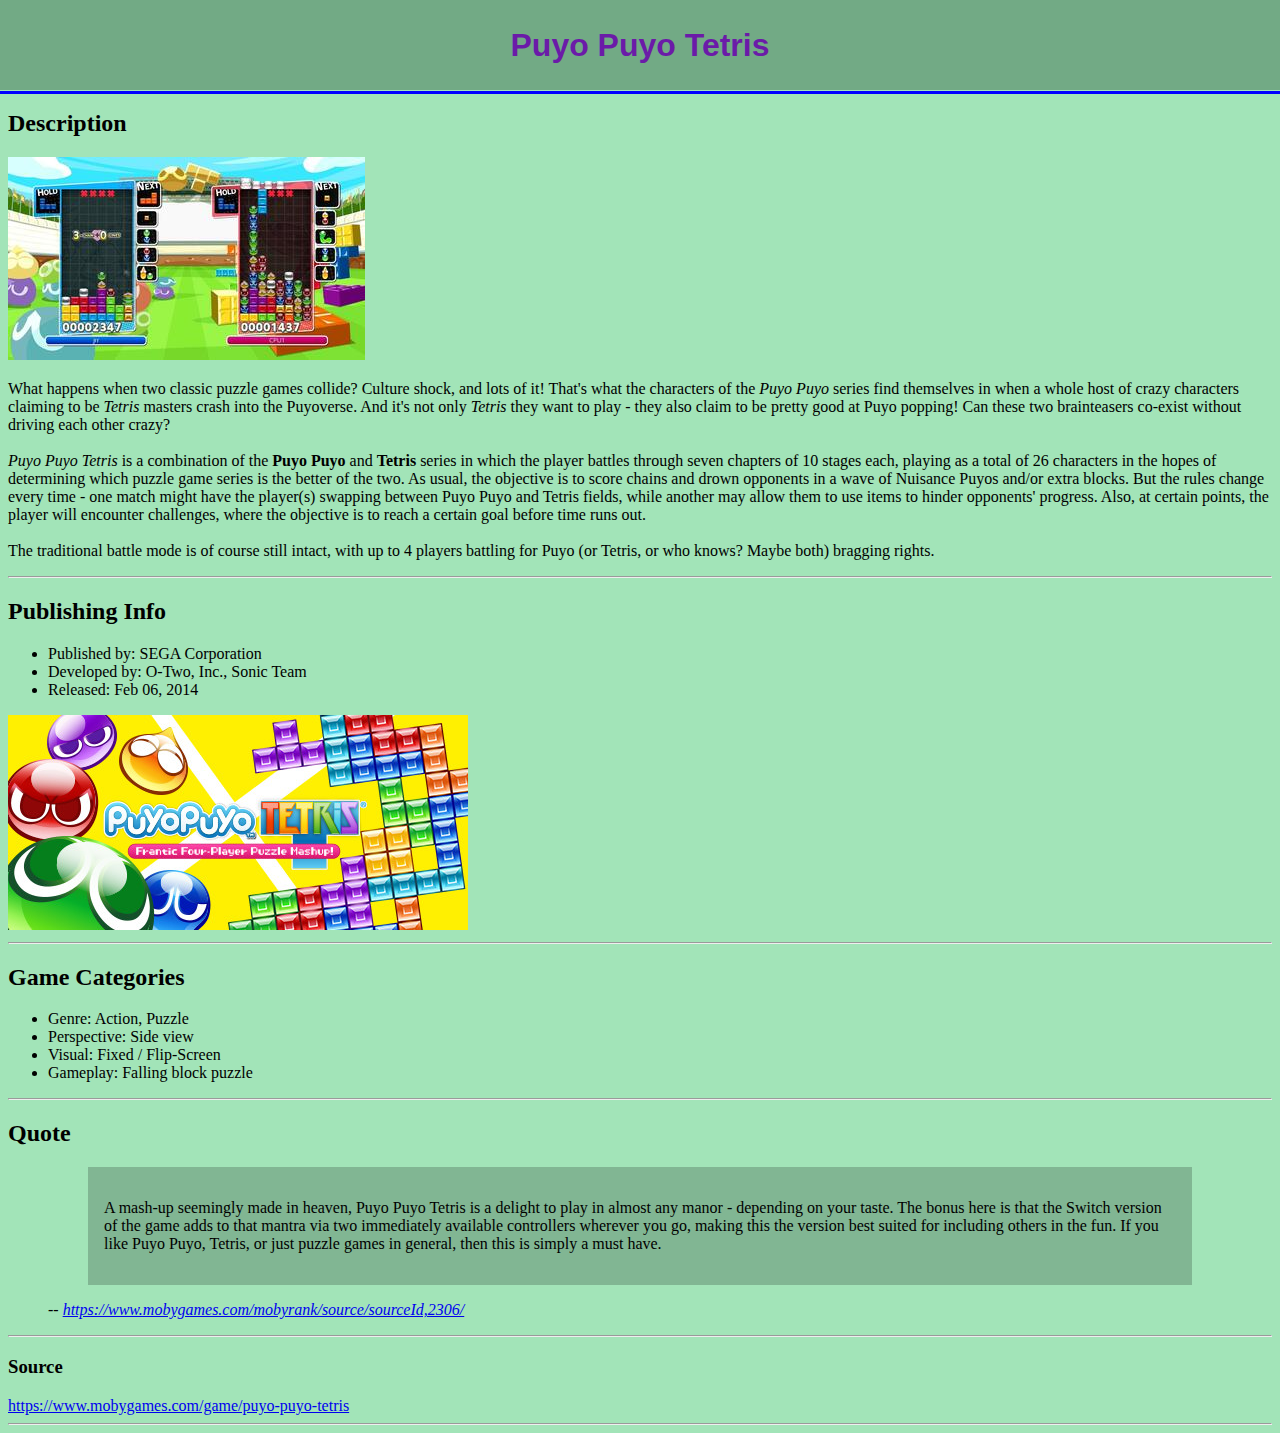
<file: 235/gamepage/index.html>
<!DOCTYPE html>
<html lang="en">
<head>
    <meta charset="UTF-8">
    <meta http-equiv="X-UA-Compatible" content="IE=edge">
    <meta name="viewport" content="width=device-width, initial-scale=1.0">
    <title>Basic Game Page</title>
    <link rel="stylesheet" href="style.css">
</head>
<body>
    <header>
        <h1>Puyo Puyo Tetris</h1>
    </header>

    <main>
        <div id="description">
            <h2>Description</h2>
                <img src="images/game_screen.jpg" alt="The gameplay screen for Puyo Puyo Tetris">

                <p>What happens when two classic puzzle games collide? Culture shock, and lots of it! That's what the characters of the <em>Puyo Puyo</em> series find themselves in when a whole host of crazy characters claiming to be <em>Tetris</em> masters crash into the Puyoverse. And it's not only <em>Tetris</em> they want to play - they also claim to be pretty good at Puyo popping! Can these two brainteasers co-exist without driving each other crazy?<br><br><em>Puyo Puyo Tetris</em> is a combination of the <strong>Puyo Puyo</strong> and <strong>Tetris</strong> series in which the player battles through seven chapters of 10 stages each, playing as a total of 26 characters in the hopes of determining which puzzle game series is the better of the two. As usual, the objective is to score chains and drown opponents in a wave of Nuisance Puyos and/or extra blocks. But the rules change every time - one match might have the player(s) swapping between Puyo Puyo and Tetris fields, while another may allow them to use items to hinder opponents' progress. Also, at certain points, the player will encounter challenges, where the objective is to reach a certain goal before time runs out.<br><br>The traditional battle mode is of course still intact, with up to 4 players battling for Puyo (or Tetris, or who knows? Maybe both) bragging rights.</p>
            <hr>
        </div>

        <div id="publishing">
            <h2>Publishing Info</h2>
            <ul>
                <li>Published by: SEGA Corporation</li>
                <li>Developed by: O-Two, Inc., Sonic Team</li>
                <li>Released: Feb 06, 2014</li>
            </ul>
            <img src="images/splash_art.jpg" alt="The splash art for Puyo Puyo Tetris">
            <hr>
        </div>

        <div id="categories">
            <h2>Game Categories</h2>
            <ul>
                <li>Genre: Action, Puzzle</li>
                <li>Perspective: Side view</li>
                <li>Visual: Fixed / Flip-Screen</li>
                <li>Gameplay: Falling block puzzle</li>
            </ul>
            <hr>
        </div>

        <div id="quote">
            <h2>Quote</h2>
            <figure>
                <blockquote cite="https://www.mobygames.com/mobyrank/source/sourceId,2306/">
                    <p>A mash-up seemingly made in heaven, Puyo Puyo Tetris is a delight to play in almost any manor - depending on your taste. The bonus here is that the Switch version of the game adds to that mantra via two immediately available controllers wherever you go, making this the version best suited for including others in the fun. If you like Puyo Puyo, Tetris, or just puzzle games in general, then this is simply a must have.
                    </p>
                </blockquote>
                <figcaption>--<cite>
                    <a href="https://www.mobygames.com/mobyrank/source/sourceId,2306/">https://www.mobygames.com/mobyrank/source/sourceId,2306/</a>
                </cite></figcaption>
            </figure>
            <hr>
        </div>
    </main>

    <footer>
        <div id="source">
            <h3>Source</h3>
            <a href="https://www.mobygames.com/game/puyo-puyo-tetris">https://www.mobygames.com/game/puyo-puyo-tetris</a>
            <hr>
        </div>
    </footer>
</body>
</html>
</file>
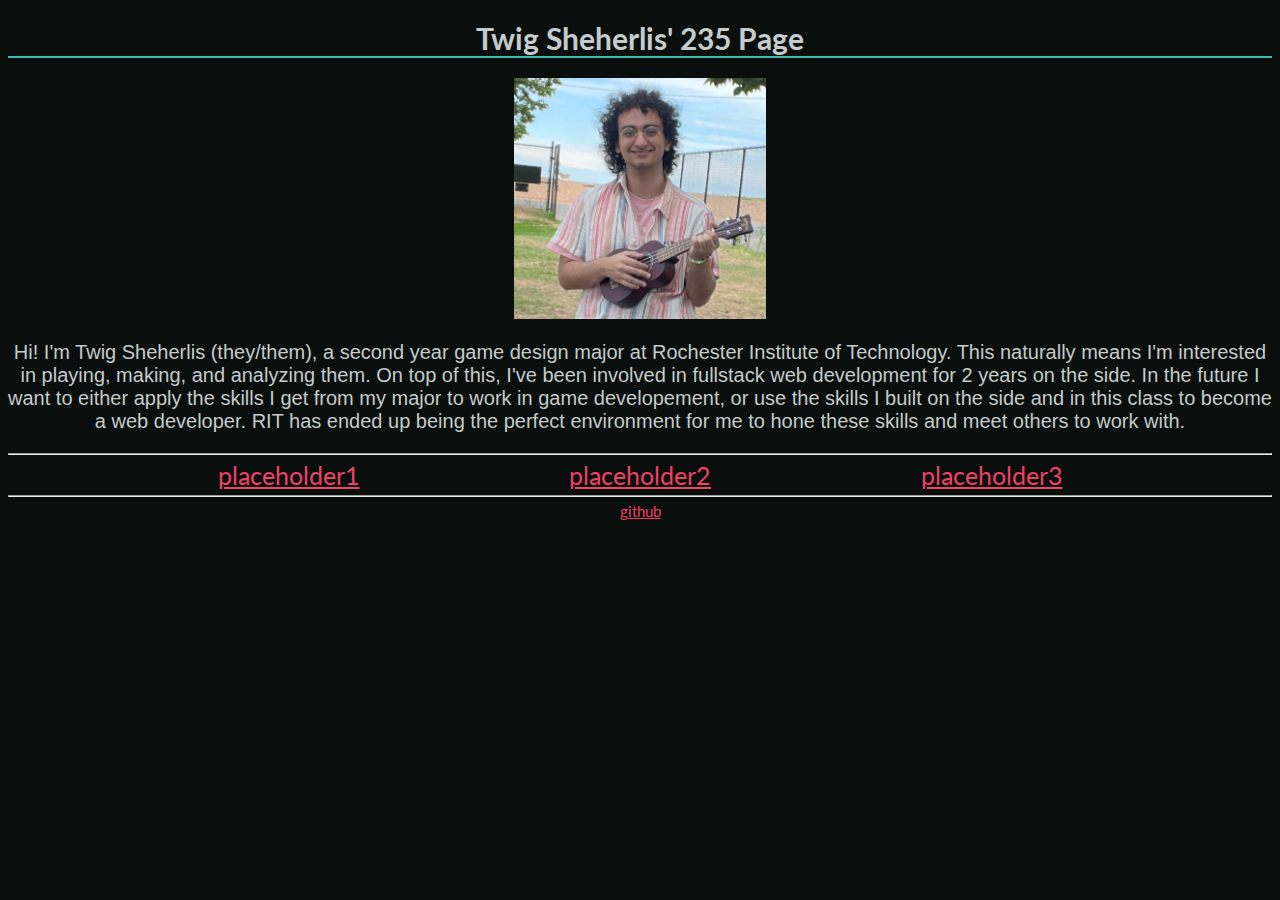
<file: 235/homepage/index.html>
<!DOCTYPE html>
<html lang="en">
<head>
    <meta charset="UTF-8">
    <meta http-equiv="X-UA-Compatible" content="IE=edge">
    <meta name="viewport" content="width=device-width, initial-scale=1.0">
    <link rel="stylesheet" href="styles/style.css">
    <link rel="preconnect" href="https://fonts.googleapis.com">
    <link rel="preconnect" href="https://fonts.gstatic.com" crossorigin>
    <link href="https://fonts.googleapis.com/css2?family=Lato&display=swap" rel="stylesheet">
    <title>Home Page</title>
</head>
<body>
    <header>
        <h1>Twig Sheherlis' 235 Page</h1>
    </header>

    <main>
        <div class="about">
            <img id="about-img" src="imgs/myself.png" alt="Photo of Twig (me, not the noun)">

            <p id="about-text">Hi! I'm Twig Sheherlis (they/them), a second year game design major at Rochester Institute of Technology. This naturally means I'm interested in playing, making, and analyzing them. On top of this, I've been involved in fullstack web development for 2 years on the side. In the future I want to either apply the skills I get from my major to work in game developement, or use the skills I built on the side and in this class to become a web developer. RIT has ended up being the perfect environment for me to hone these skills and meet others to work with.</p>
        </div>

        <hr>

        <div class="projects">
            <a class="project" href="">placeholder1</a>
            <a class="project" href="">placeholder2</a>
            <a class="project" href="">placeholder3</a>
        </div>
    </main>

    <footer>
        <hr>
        <div id="info">
            <a id="github" href="https://github.com/twig-sh/IGME-235-Homework">github</a>
        </div>
    </footer>
</body>
</html>
</file>
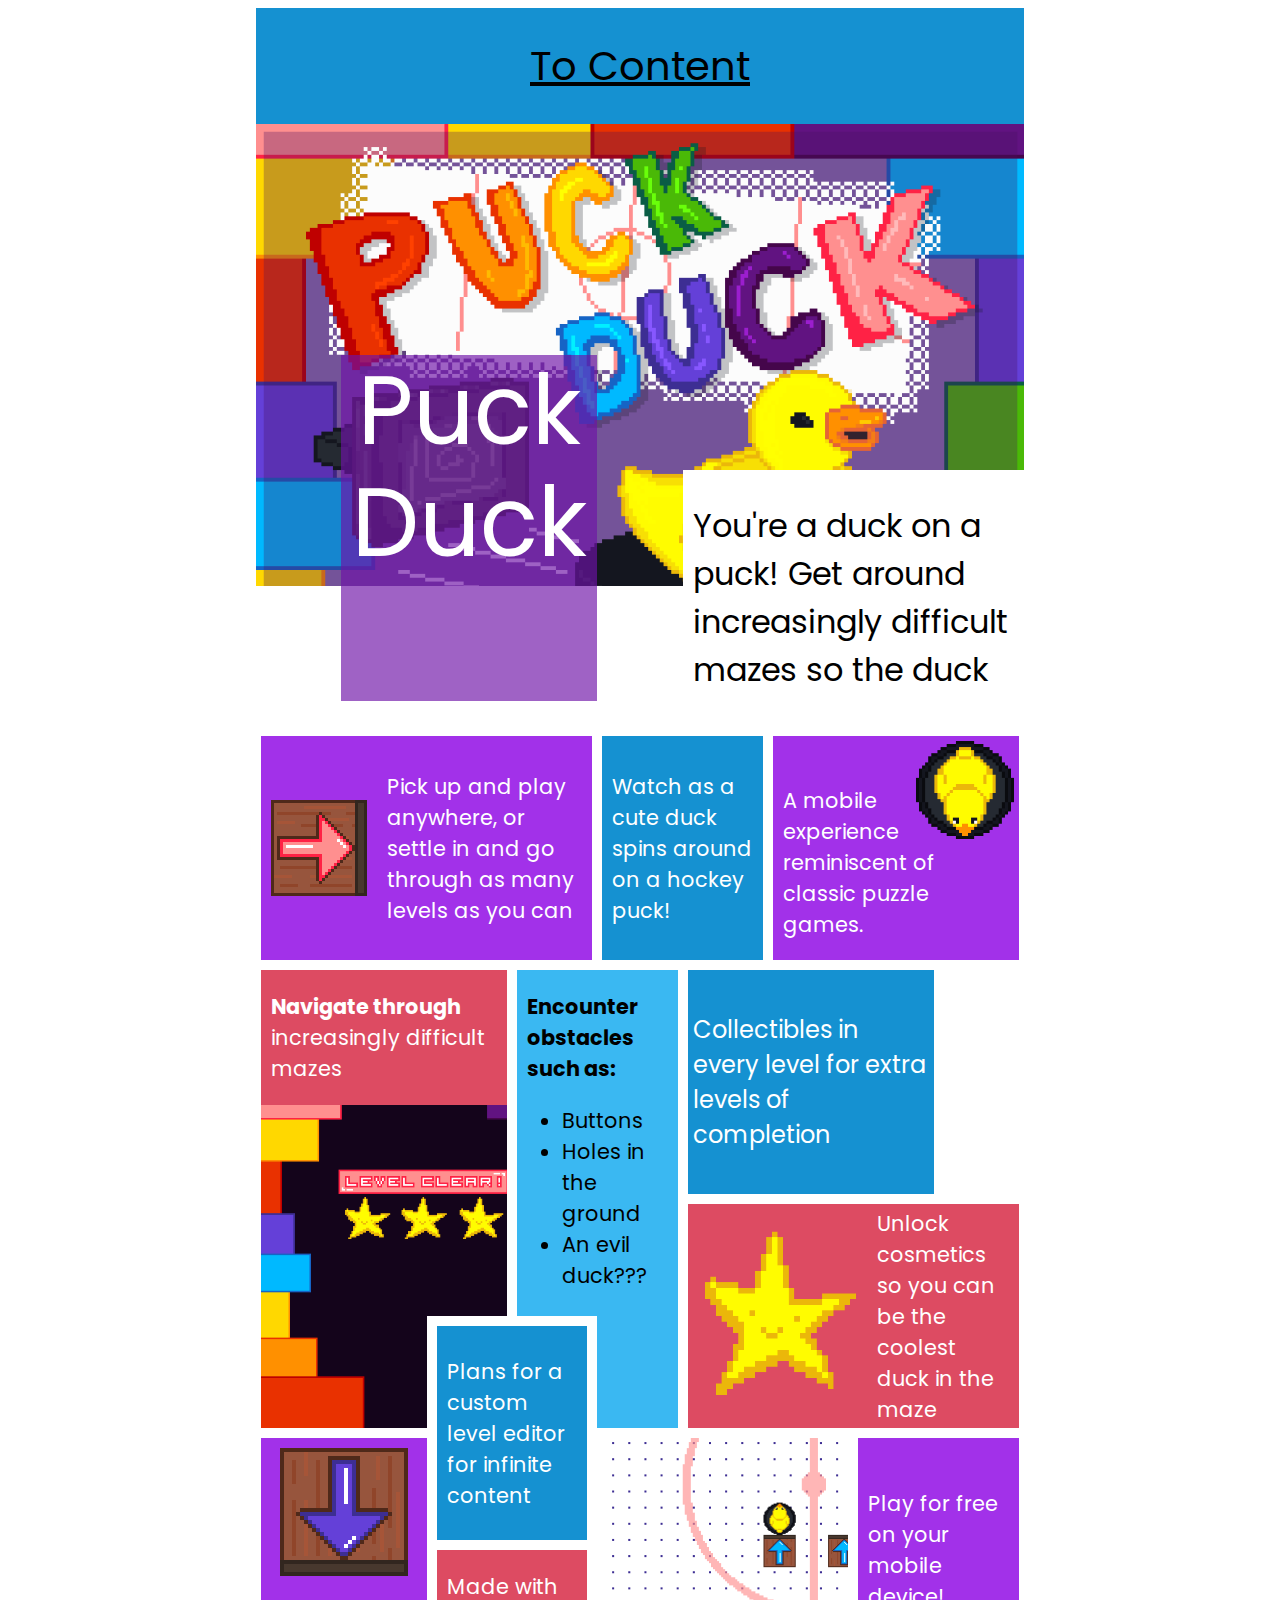
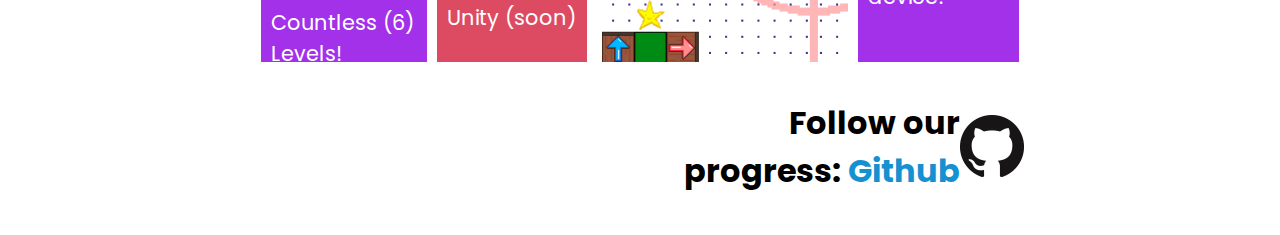
<file: 235/project1/index.html>
<!DOCTYPE html>
<html lang="en">

<head>
    <meta charset="UTF-8">
    <meta http-equiv="X-UA-Compatible" content="IE=edge">
    <meta name="viewport" content="width=device-width, initial-scale=1.0">
    <link rel="stylesheet" href="css/styles.css">
    <link rel="stylesheet" href="css/mobile.css">
    <link rel="preconnect" href="https://fonts.googleapis.com">
    <link rel="preconnect" href="https://fonts.gstatic.com" crossorigin>
    <link href="https://fonts.googleapis.com/css2?family=Poppins:wght@300;400&display=swap" rel="stylesheet">
    <title>Puck Duck</title>
</head>

<body>
    <header>
        <section id="head">
            <div class="head-item" id="head-img"></div>
            <a href="#content" id="nav" class="head-item">To Content</a>
            <div class="head-item" id="head-overlay">
                <strong>Puck Duck</strong>
            </div>
            <div class="head-item" id="head-text">
                <p>You're a duck on a puck! Get around increasingly difficult mazes so the duck can escape! </p>
            </div>
        </section>
    </header>

    <main>
        <section id="content">
            <div class="content-item content1">
                <img src="media/piston-right.png" alt="Picture of a piston facing right">
                <p>Pick up and play anywhere, or settle in and go through as many levels as you can</p>
            </div>
            <div class="content-item content2">
                <p>Watch as a cute duck spins around on a hockey puck!</p>
            </div>
            <div class="content-item content3">
                <img src="media/duck-spin.gif" alt="Gif of a duck spinning on a hockey puck">
                <p>A mobile experience reminiscent of classic puzzle games.</p>
            </div>
            <div class="content-item content4">
                <p><strong>Navigate through</strong> <br> increasingly difficult mazes</p>
                <div class="content4-img"></div>
            </div>
            <div class="content-item content5">
                <p><strong>Encounter obstacles such as:</strong></p>
                <ul>
                    <li>Buttons</li>
                    <li>Holes in the ground</li>
                    <li>An evil duck???</li>
                </ul>
            </div>
            <div class="content-item content6">
                <p class="style">Collectibles in every level for extra levels of completion</p>
            </div>
            <div class="content-item content7">
                <img src="media/collectible.png" alt="Picture of a star with a smiley face">
                <p>Unlock cosmetics so you can be the coolest duck in the maze</p>
            </div>
            <div class="content-item content8">
                <img src="media/piston-down.png" alt="Picture of a piston facing down">
                <p>Countless (6) Levels!</p>
            </div>
            <div class="content-item content9">
                <p>Plans for a custom level editor for infinite content</p>
            </div>
            <div class="content-item content10">
                <p>Made with Unity (soon)</p>
            </div>
            <div class="content-item content11"></div>
            <div class="content-item content12">
                <p>Play for free on your mobile device!</p>
            </div>
        </section>
    </main>

    <footer>
        <section id="link">
            <p>
                <strong>Follow our progress:
                    <a href="https://github.com/CSheherlis-rit/gdaps2_2215_team_b">Github</a>
                </strong>
            </p>
            <img src="media/github.png" alt="QR code for adjacent link">
        </section>
    </footer>
</body>

</html>
</file>
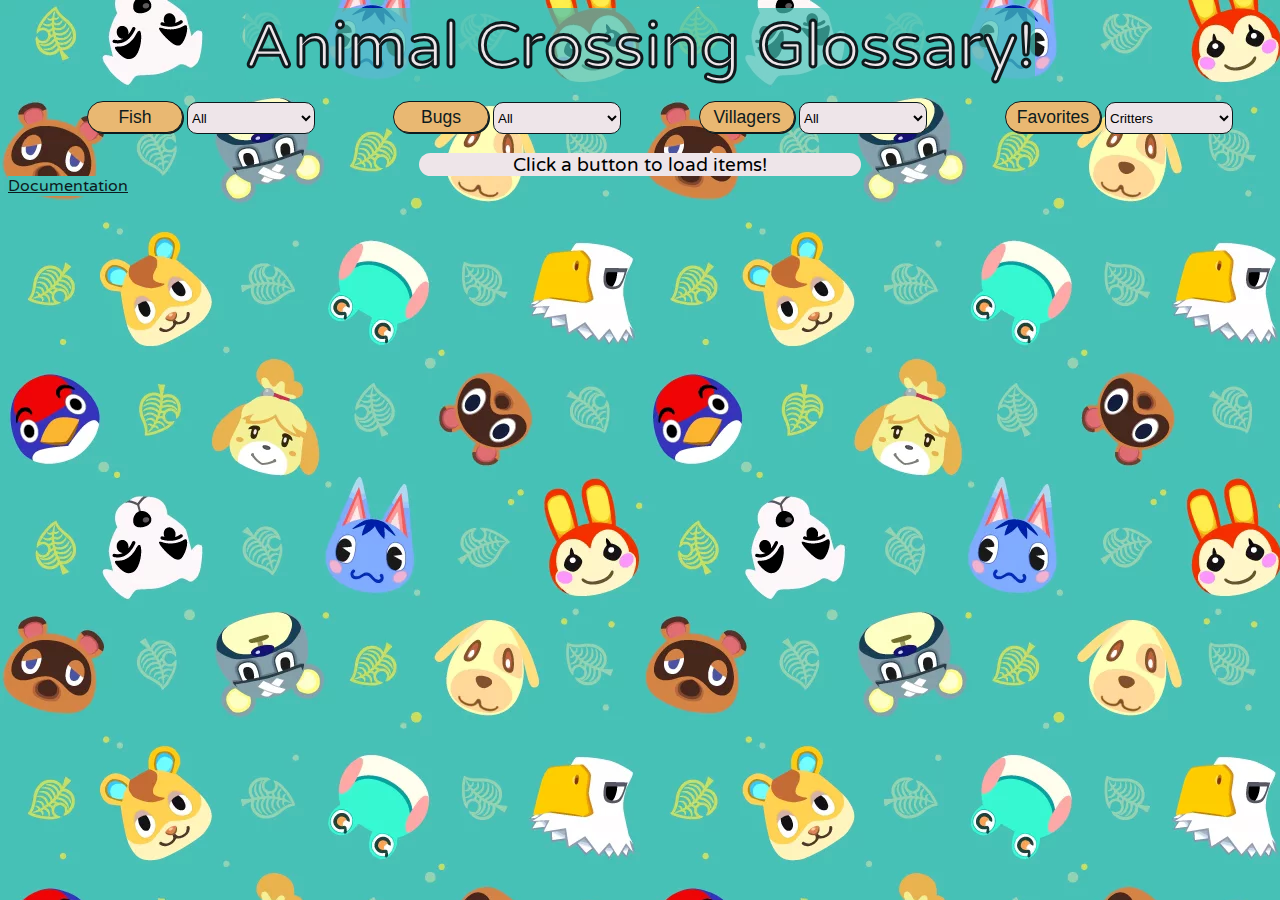
<file: 235/project2/index.html>
<!DOCTYPE html>
<html lang="en">

<head>
    <meta charset="UTF-8">
    <meta http-equiv="X-UA-Compatible" content="IE=edge">
    <meta name="viewport" content="width=device-width, initial-scale=1.0">
    <link rel="preconnect" href="https://fonts.googleapis.com">
    <link rel="preconnect" href="https://fonts.gstatic.com" crossorigin>
    <link href="https://fonts.googleapis.com/css2?family=Varela+Round&display=swap" rel="stylesheet">
    <link rel="stylesheet" href="style/styles.css">
    <title>Project 2</title>
</head>

<body>
    <h1>Animal Crossing Glossary!</h1>
    <div id="buttons">
        <ul>
            <li>
                <button class="main-button" id="fish" value="fish">Fish</button>

                <select name="fish" id="fish-list">
                    <option value="">All</option>
                    <option value="Sea">Sea</option>
                    <option value="River">River</option>
                    <option value="Pond">Pond</option>
                    <option value="Pier">Pier</option>
                </select>
            </li>
            <li>
                <button class="main-button" id="bugs" value="bugs">Bugs</button>

                <select name="bugs" id="bugs-list">
                    <option value="">All</option>
                    <option value="flying">Flying</option>
                    <option value="ground">Ground</option>
                    <option value="trees">Trees</option>
                    <option value="flowers">Flowers</option>
                    <option value="on">On Something</option>
                </select>
            </li>
            <li>
                <button class="main-button" id="villagers" value="villagers">Villagers</button>

                <select name="villagers" id="villagers-list">
                    <option value="">All</option>
                    <option value="Alligator">Alligator</option>
                    <option value="Anteater">Anteater</option>
                    <option value="Bear">Bear</option>
                    <option value="Bird">Bird</option>
                    <option value="Bull">Bull</option>
                    <option value="Cat">Cat</option>
                    <option value="Chicken">Chicken</option>
                    <option value="Cow">Cow</option>
                    <option value="Deer">Deer</option>
                    <option value="Dog">Dog</option>
                    <option value="Duck">Duck</option>
                    <option value="Eagle">Eagle</option>
                    <option value="Elephant">Elephant</option>
                    <option value="Frog">Frog</option>
                    <option value="Goat">Goat</option>
                    <option value="Gorilla">Gorilla</option>
                    <option value="Hamster">Hamster</option>
                    <option value="Hippo">Hippo</option>
                    <option value="Horse">Horse</option>
                    <option value="Kangaroo">Kangaroo</option>
                    <option value="Koala">Koala</option>
                    <option value="Lion">Lion</option>
                    <option value="Monkey">Monkey</option>
                    <option value="Mouse">Mouse</option>
                    <option value="Octopus">Octopus</option>
                    <option value="Ostrich">Ostrich</option>
                    <option value="Penguin">Penguin</option>
                    <option value="Pig">Pig</option>
                    <option value="Rabbit">Rabbit</option>
                    <option value="Rhino">Rhino</option>
                    <option value="Sheep">Sheep</option>
                    <option value="Squirrel">Squirrel</option>
                    <option value="Tiger">Tiger</option>
                    <option value="Wolf">Wolf</option>
                </select>
            </li>


            <li>
                <button class="main-button" id="favorites" value="favorites">Favorites</button>

                <select name="favorites" id="favorites-list">
                    <option value="critters">Critters</option>
                    <option value="villagers">Villagers</option>
                </select>
            </li>
        </ul>
    </div>

    <p id="instructions">Click a button to load items!</p>

    <div class="container"></div>
    <a id="documentation" href="doc.html">Documentation</a>
    <script src="js/main.js"></script>
</body>

</html>
</file>
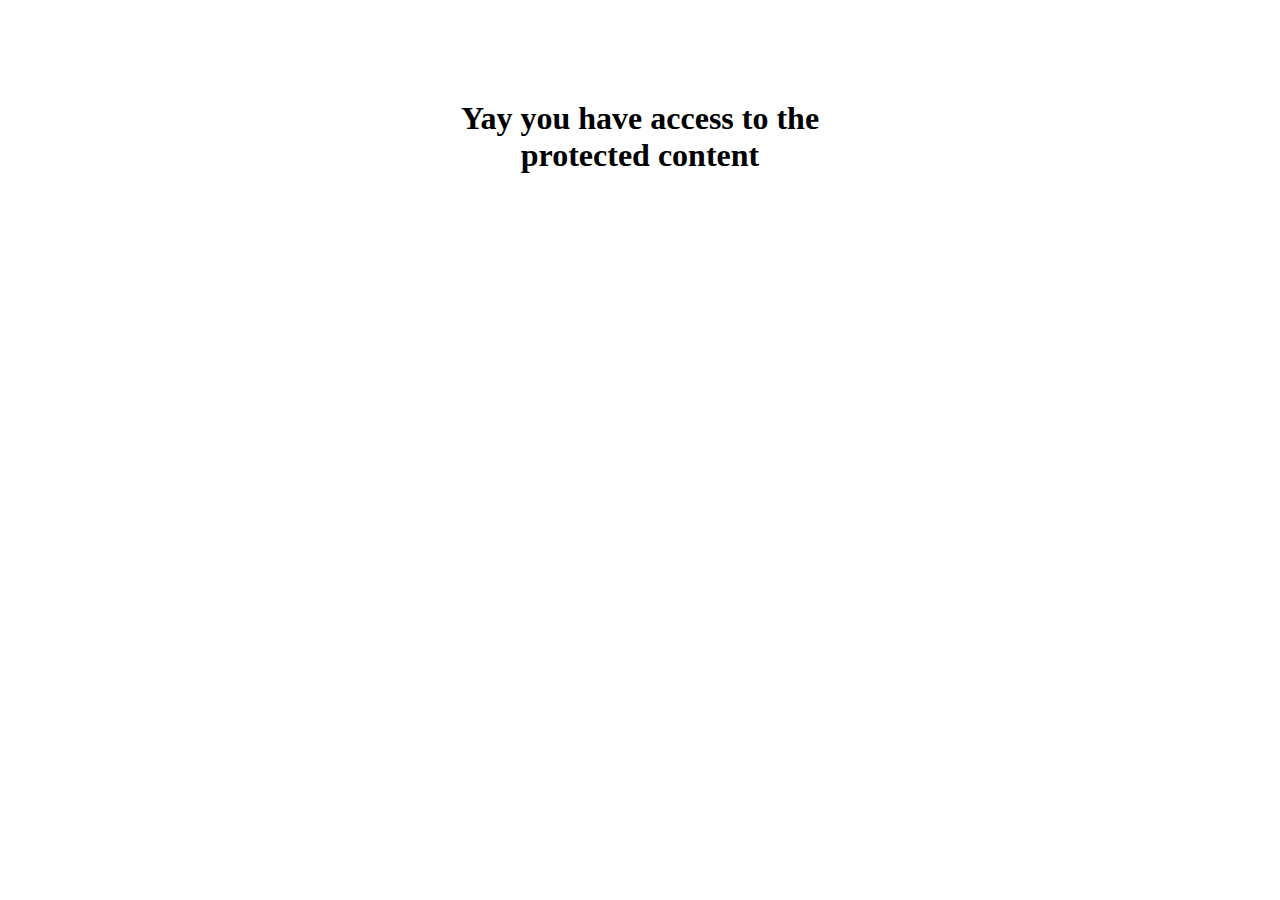
<file: 235/auth/myPage.html>
<!DOCTYPE html>
<html lang="en">
<head>
    <meta charset="utf-8">
    <title>Protected Page</title>
    <style>
        #main {
            width: 30%;
            margin: 0 auto;
            margin-top: 100px;
            text-align: center;
        }  
    </style>
</head>
<body>
    <section id="main">
        <h1>Yay you have access to the protected content</h1>
    </section>
</body>
</html>
</file>
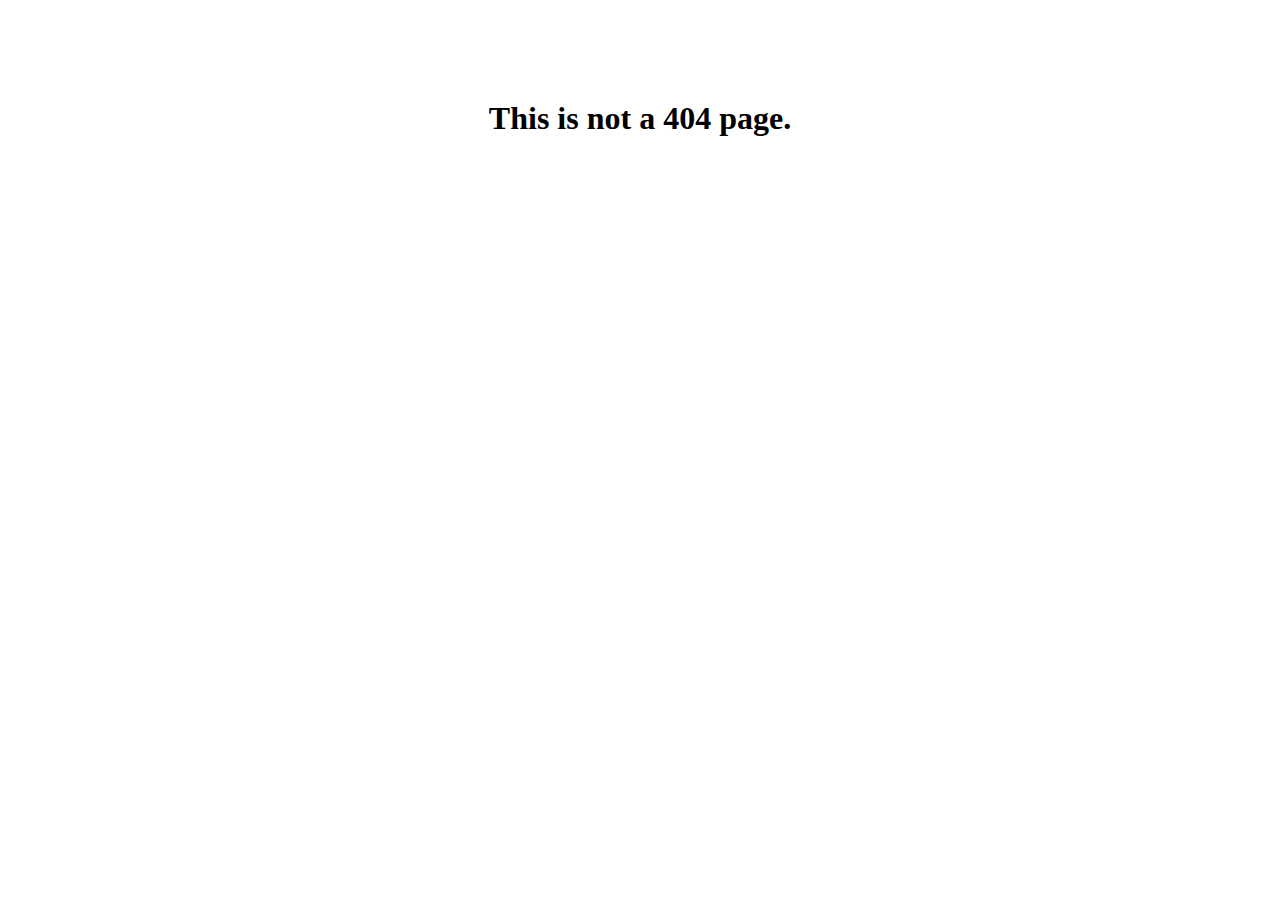
<file: 235/error/noterror.html>
<!DOCTYPE html>
<html lang="en">
<head>
    <meta charset="utf-8">
    <title>Page Found</title>
    <style>
        #main {
            width: 30%;
            margin: 0 auto;
            margin-top: 100px;
            text-align: center;
        }
        
    </style>
</head>
<body>
    <section id="main">
        <h1>This is not a 404 page.</h1>
    </section>
</body>
</html>
</file>
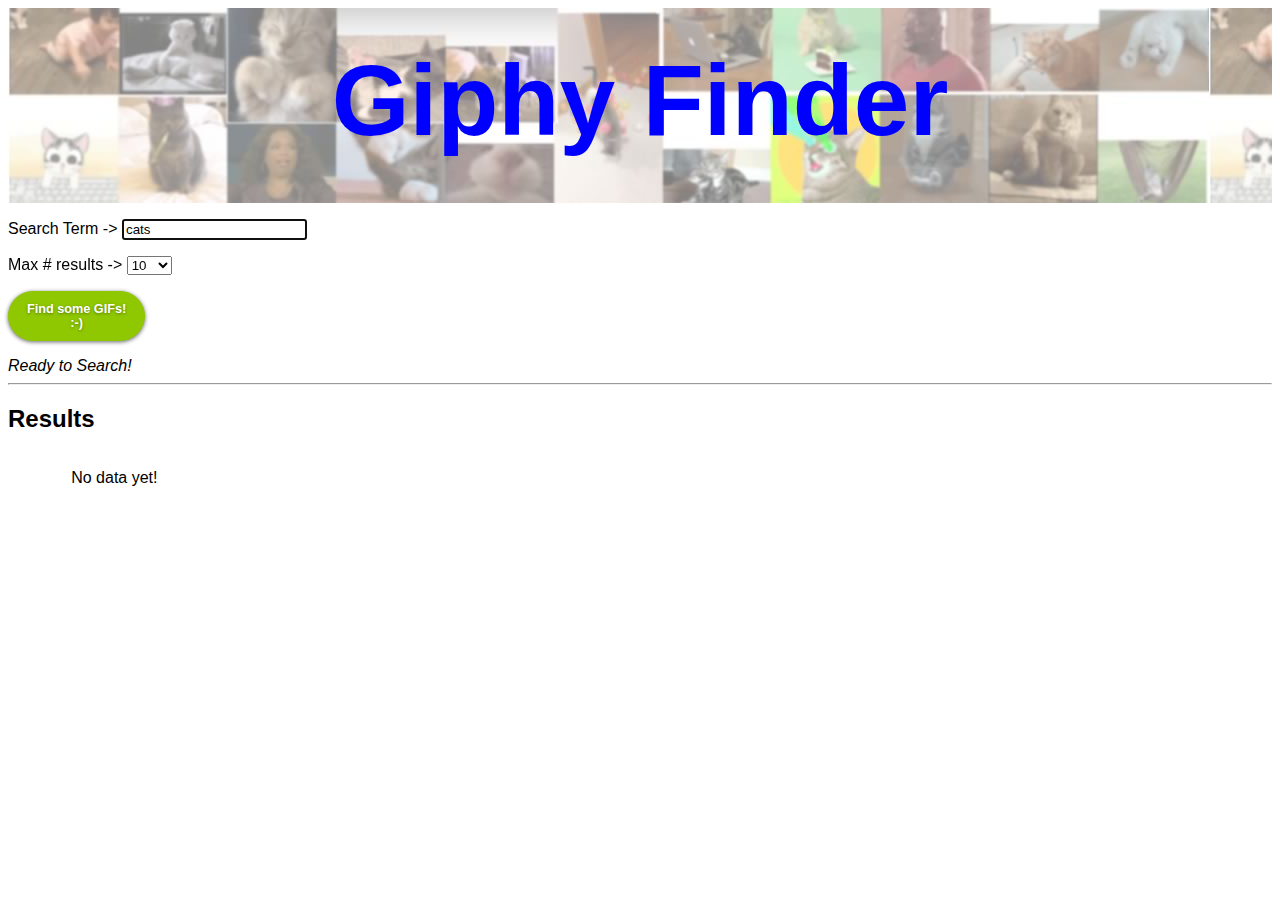
<file: 235/gif-finder/gif-finder.html>
<!DOCTYPE html>
<html lang="en">

<head>
    <meta charset="utf-8" />
    <title>Giphy Finder</title>
    <link rel="stylesheet" href="styles/styles.css">

    <script src="js/main.js"></script>


</head>

<body>
    <header>
        <h1>Giphy Finder</h1>
    </header>

    <div class="widgets">
        Search Term ->
        <input id="searchterm" type="text" size="20" maxlength="20" autofocus value="cats" />
    </div>

    <div class="widgets">
        Max # results ->
        <select id="limit">
            <option value="5">5</option>
            <option value="10" selected>10</option>
            <option value="25">25</option>
            <option value="50">50</option>
            <option value="100">100</option>
        </select>
    </div>

    <div class="widgets">
        <button type="button" id="search" class="green">Find some GIFs!<br />:-)</button>
    </div>
    <div id="status">Ready to Search!</div>
    <hr>

    <h2>Results</h2>
    <div id="content">
        <p>No data yet!</p>
    </div>


</body>

</html>
</file>
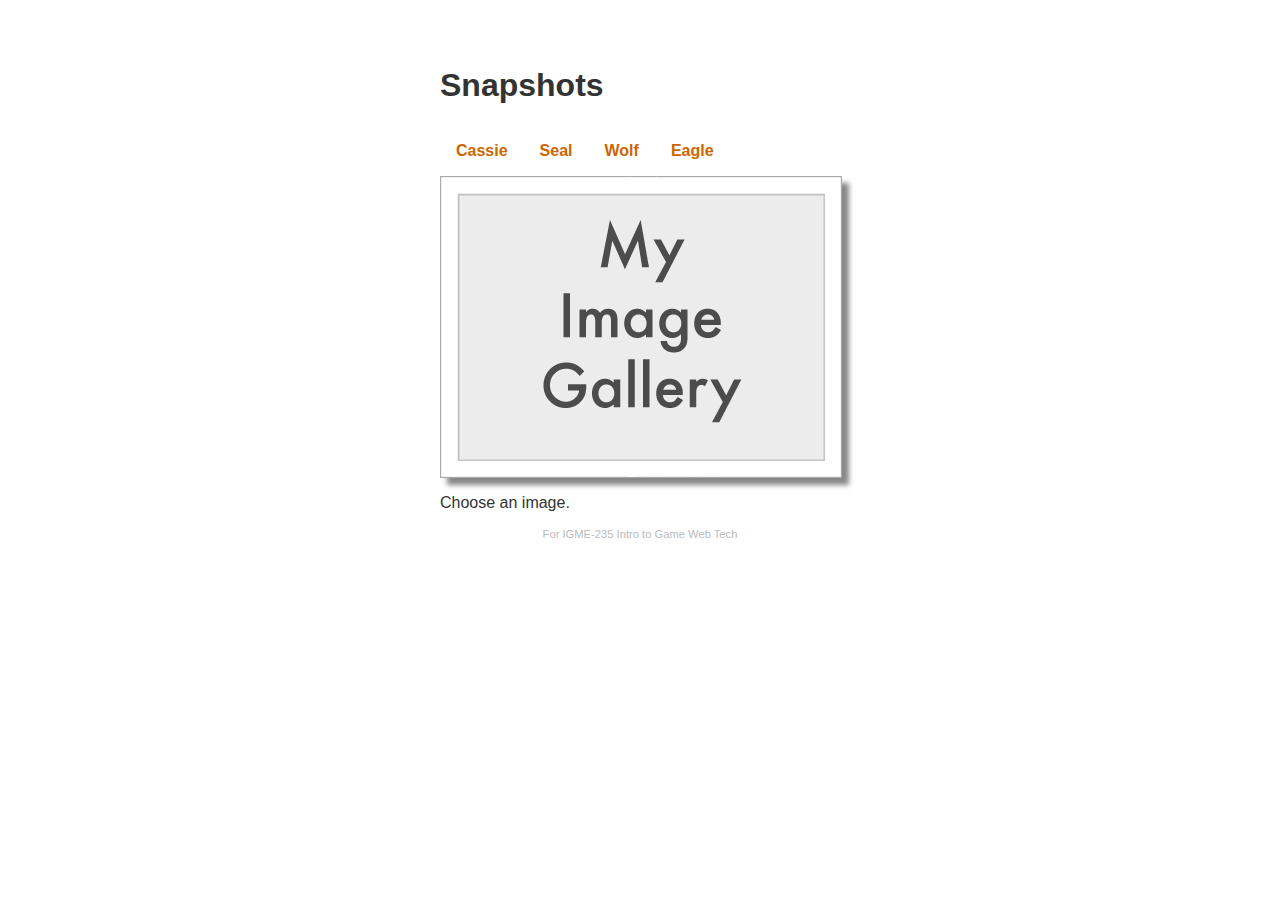
<file: 235/image-gallery/gallery.html>
<!DOCTYPE html>
<html lang="en">
<head>
	<meta charset="utf-8" />
  <title>Image Gallery</title>
   <style>
   		body {
		  font-family: "Helvetica","Arial",serif;
		  color: #333;
		  background-color: #fff;
		  margin: 1em 10%;
		}
		
		#main {
			padding-top: 30px;
			width: 400px;
			margin: 0 auto;
		}
		
   		span[data-image]{
   			transition-property: opacity;
   			transition-duration: 0.5s;
   			color: #c60;
		  	background-color: transparent;
		  	font-weight: bold;
		  	text-decoration: none;
		  	cursor: pointer;
   		}
   		
   		span[data-image]:hover{
   			opacity: 0.5;
   		}
		
		h1 {
		  color: #333;
		  background-color: transparent;
		}
		
		ul {
		  padding: 0;
		}
		
		li {
		  float: left;
		  padding: 1em;
		  list-style: none;
		}
		
		img {
		  display:block;
		  clear: both;
		  box-shadow: 7px 7px 5px #888;
		  border:1px solid #aaa;
		  transition-property: opacity;
   		transition-duration: 0.5s;
		}

		footer{
			font-size:70%;
			color:#bbb;
			text-align:center;
		}
   </style>
  
    </script>
</head>
<body>
  <section id="main">
      <h1>Snapshots</h1>
      <ul>
        <li><span data-image="cassie.jpg" title="A fireworks display">Cassie</span></li>
        <li><span data-image="seal.jpg" title="A cup of black coffee">Seal</span></li>
        <li><span data-image="wolf.jpg" title="A red, red rose">Wolf</span></li>
        <li><span data-image="eagle.jpg" title="The famous clock">Eagle</span></li>
      </ul>
      <div id="imagewrapper">
        <img id="placeholder" src="images/placeholder.gif" alt="my image gallery" />
      </div>
       <p id="description">Choose an image.</p>
     <footer>
        <p>For IGME-230 Web Site Design & Implementation</p>
     </footer>
    </section>
     <script>
	/*
	The name of the image is stored in the data-image (custom data) attribute of each
	span. In JavaScript we access these custom data properties using the .dataset 
	property. We also covered this in web-apps-6.
	*/
	// Query Selectors
	const spans = document.querySelectorAll("span");
	const image = document.querySelector("#placeholder");
	const footer = document.querySelector("footer p");
	
	// changing the image depending on the link
	let changeImage = (e) => {
		image.src="images/" + e.target.dataset.image;
	}
	
	for (i = 0; i < spans.length; i++) {
		spans[i].addEventListener("click", changeImage);
	}

	// Updating the HTML to be more up to date
	spans[0].title = "A cute picture of Cassie";
	spans[1].title = "A silly seal by the water";
	spans[2].title = "An imposing wolf";
	spans[3].title = "A majestic eagle";
	footer.innerHTML = "For IGME-235 Intro to Game Web Tech";
	</script>
	   
</body>
</html>
</file>
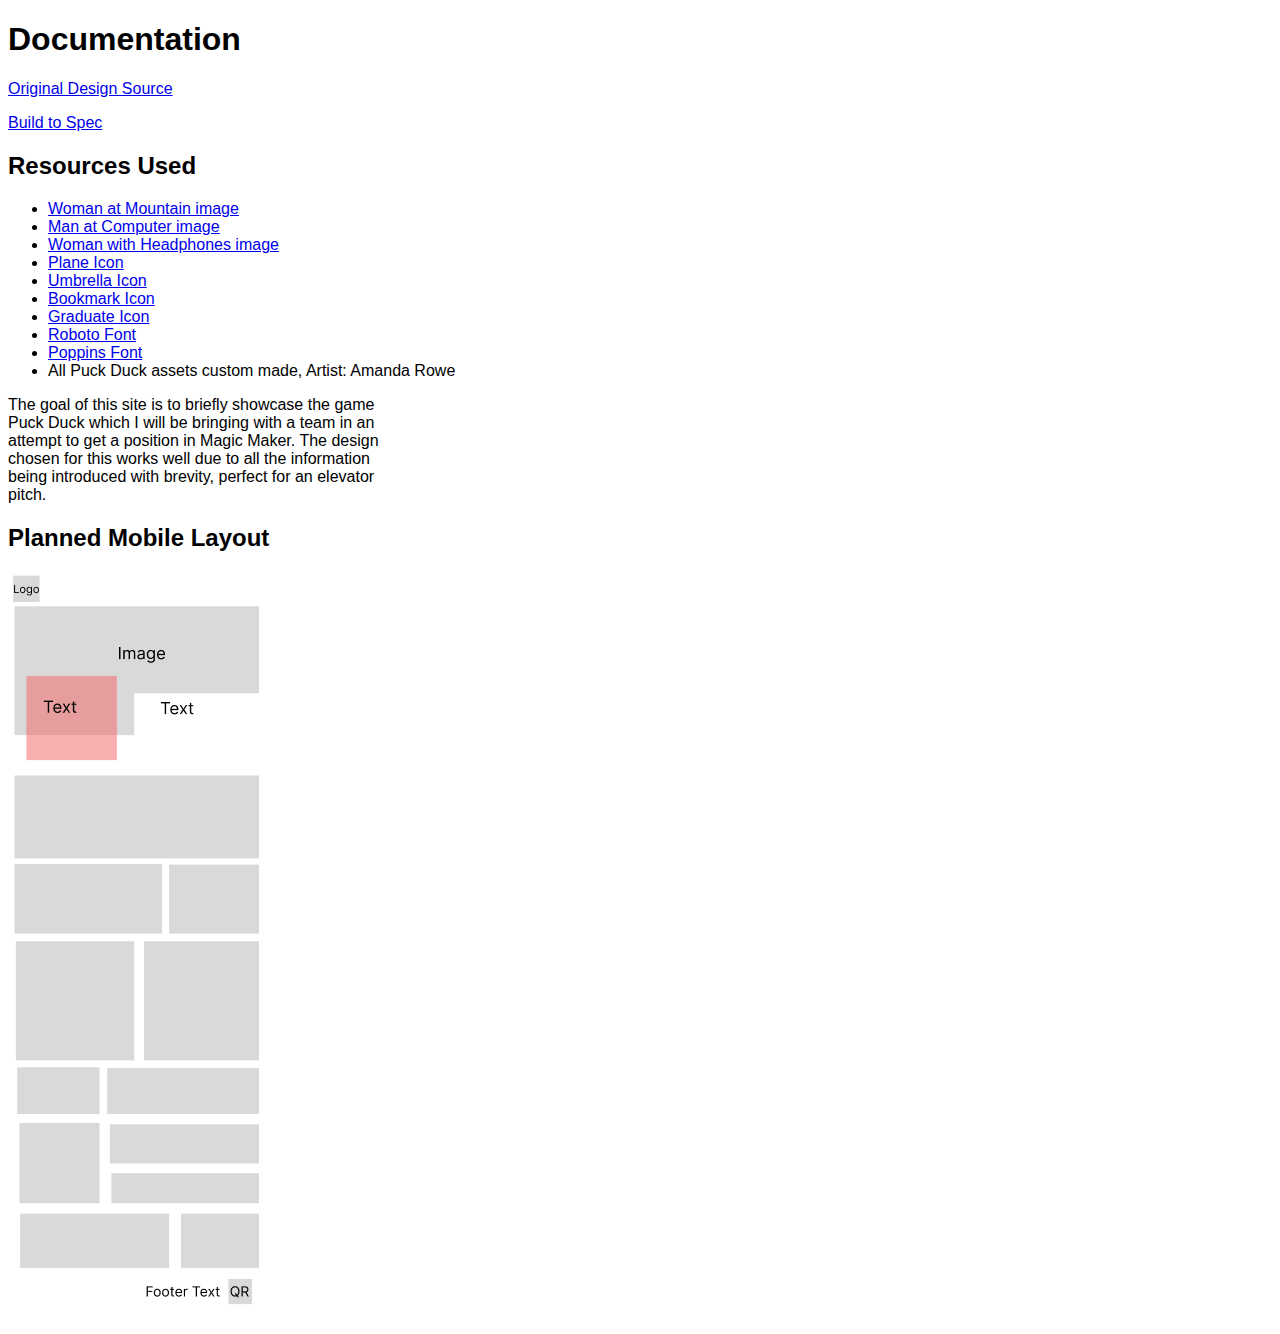
<file: 235/project1/doc.html>
<!DOCTYPE html>
<html lang="en">
<head>
    <meta charset="UTF-8">
    <meta http-equiv="X-UA-Compatible" content="IE=edge">
    <meta name="viewport" content="width=device-width, initial-scale=1.0">
    <title>Documentation</title>

    <style>
        * {
            font-family: 'Gill Sans', 'Gill Sans MT', Calibri, 'Trebuchet MS', sans-serif;
        }

        .goal {
            width: 30%;
        }
    </style>
</head>
<body>
    <h1>Documentation</h1>
    <p>
        <a href="https://github.com/dccircuit/IGME-235-Fall-2022/blob/main/projects/_images/intel.pdf">Original Design Source</a>
    </p>
    <p>
        <a href="spec.html">Build to Spec</a>
    </p>
    <div>
        <h2>Resources Used</h2>
        <ul>
            <li><a href="https://unsplash.com/photos/2PvOjcxDpbw">Woman at Mountain image</a></li>
            <li><a href="https://unsplash.com/photos/KboMbhlRgGY">Man at Computer image</a></li>
            <li><a href="https://unsplash.com/photos/cruUfe5g1Zk">Woman with Headphones image</a></li>
            <li><a href="https://thenounproject.com/icon/airplane-take-off-681793/">Plane Icon</a></li>
            <li><a href="https://thenounproject.com/icon/sunshade-2128264/">Umbrella Icon</a></li>
            <li><a href="https://thenounproject.com/icon/bookmark-1128758/">Bookmark Icon</a></li>
            <li><a href="https://thenounproject.com/icon/graduate-1275478/">Graduate Icon</a></li>
            <li><a href="https://fonts.google.com/specimen/Roboto">Roboto Font</a></li>
            <li><a href="https://fonts.google.com/specimen/Poppins?query=Poppins">Poppins Font</a></li>
            <li>All Puck Duck assets custom made, Artist: Amanda Rowe</li>
        </ul>
    </div>
    <p class="goal">The goal of this site is to briefly showcase the game Puck Duck which I will be bringing with a team in an attempt to get a position in Magic Maker. The design chosen for this works well due to all the information being introduced with brevity, perfect for an elevator pitch.</p>
    <div>
        <h2>Planned Mobile Layout</h2>
        <img src="media/Mobile Layout.png" alt="image of a figma file for a planned mobile layout">
    </div>
</body>
</html>
</file>
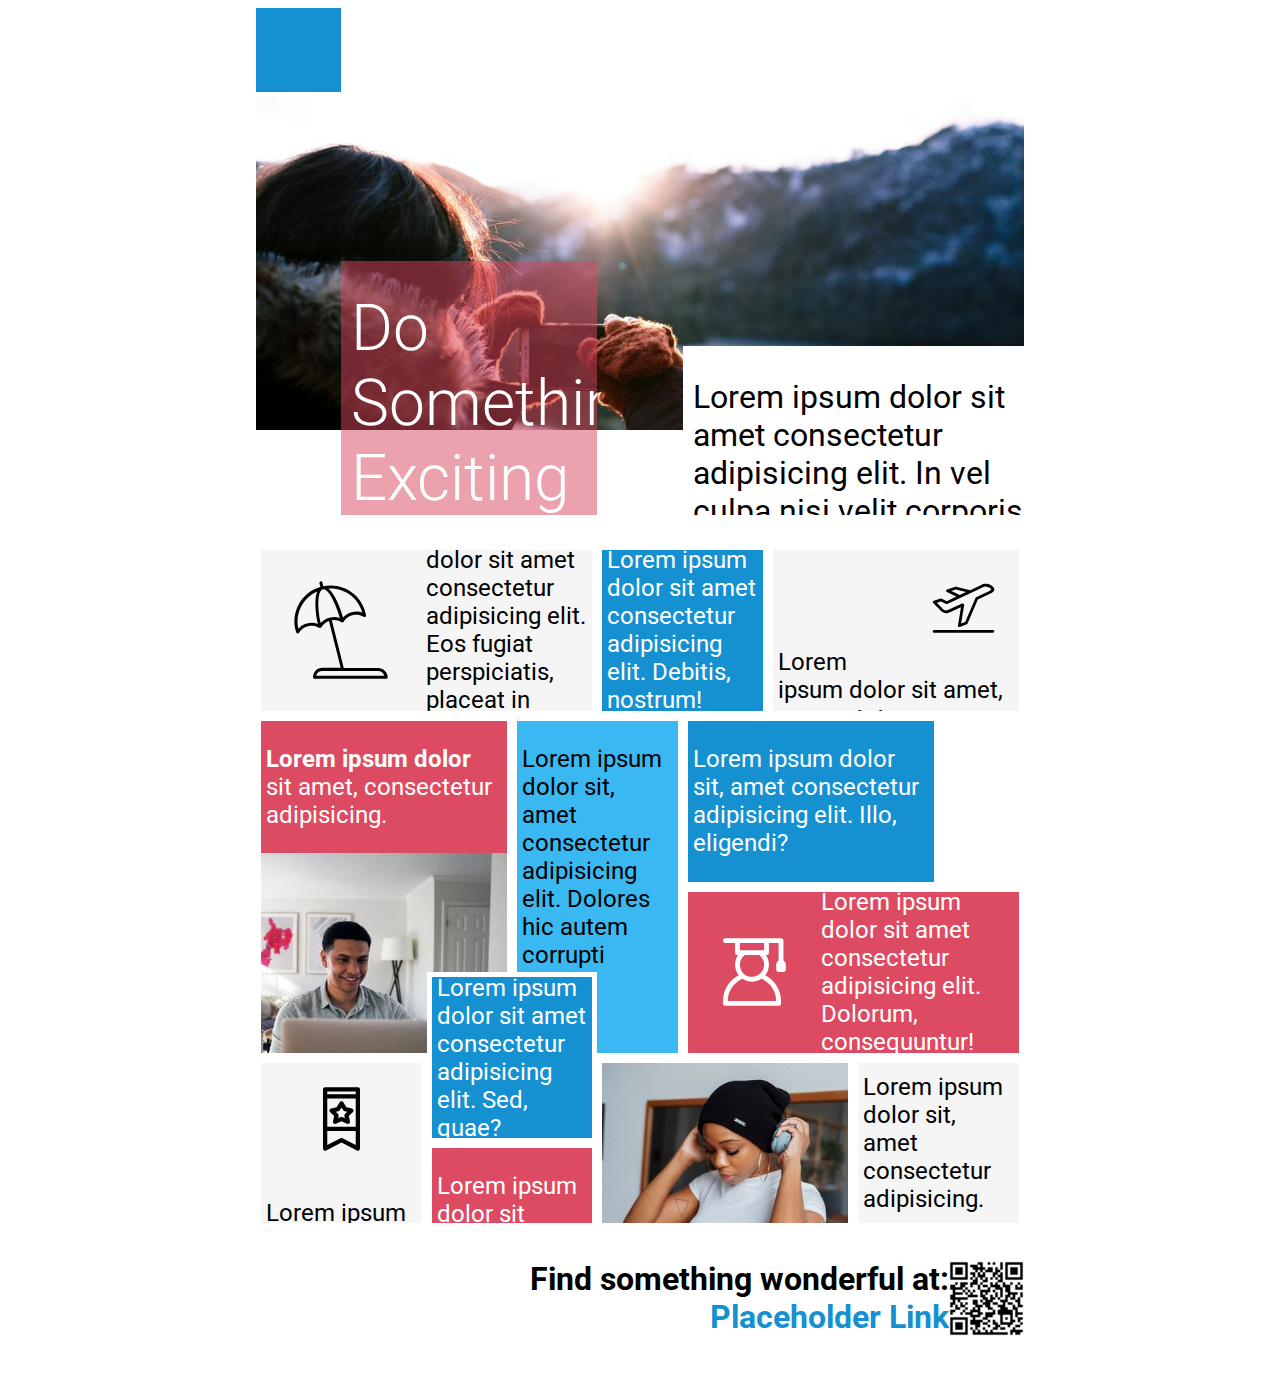
<file: 235/project1/spec.html>
<!DOCTYPE html>
<html lang="en">

<head>
    <meta charset="UTF-8">
    <meta http-equiv="X-UA-Compatible" content="IE=edge">
    <meta name="viewport" content="width=device-width, initial-scale=1.0">
    <link rel="stylesheet" href="css/specstyles.css">
    <link rel="preconnect" href="https://fonts.googleapis.com">
    <link rel="preconnect" href="https://fonts.gstatic.com" crossorigin>
    <link href="https://fonts.googleapis.com/css2?family=Roboto&display=swap" rel="stylesheet">
    <link href="https://fonts.googleapis.com/css2?family=Roboto:wght@300&display=swap" rel="stylesheet">
    <title>Built to Spec</title>
</head>

<body>
    <header>
        <section id="head">
            <div class="head-item" id="head-img"></div>
            <div class="head-item" id="logo"></div>
            <div class="head-item" id="head-overlay">
                <p>Do Something Exciting</p>
            </div>
            <div class="head-item" id="head-text">
                <p>Lorem ipsum dolor sit amet consectetur adipisicing elit. In vel culpa nisi velit corporis ea quaerat
                    ipsam ad labore nemo!</p>
            </div>
        </section>
    </header>

    <main>
        <section class="content">
            <div class="content-item content1">
                <img src="media/beach-umbrella.svg" alt="Icon of a beach umbrella">
                <p>Lorem ipsum dolor sit amet consectetur adipisicing elit. Eos fugiat perspiciatis, placeat in itaque
                    facilis?</p>
            </div>
            <div class="content-item content2">
                <p>Lorem ipsum dolor sit amet consectetur adipisicing elit. Debitis, nostrum!</p>
            </div>
            <div class="content-item content3">
                <img src="media/plane-takeoff.svg" alt="Icon of a plane taking off">
                <p>Lorem ipsum dolor sit amet, consectetur adipisicing elit.</p>
            </div>
            <div class="content-item content4">
                <p><strong>Lorem ipsum dolor</strong> sit amet, consectetur adipisicing.</p>
                <div class="content4-img"></div>
            </div>
            <div class="content-item content5">
                <p>Lorem ipsum dolor sit, amet consectetur adipisicing elit. Dolores hic autem corrupti fugiat.</p>
            </div>
            <div class="content-item content6">
                <p class="style">Lorem ipsum dolor sit, amet consectetur adipisicing elit. Illo, eligendi?</p>
            </div>
            <div class="content-item content7">
                <img src="media/graduate.svg" alt="Icon of a person in a graduate cap">
                <p>Lorem ipsum dolor sit amet consectetur adipisicing elit. Dolorum, consequuntur!</p>
            </div>
            <div class="content-item content8">
                <img src="media/bookmark.svg" alt="Icon of a bookmark">
                <p>Lorem ipsum dolor</p>
            </div>
            <div class="content-item content9">
                <p>Lorem ipsum dolor sit amet consectetur adipisicing elit. Sed, quae?</p>
            </div>
            <div class="content-item content10">
                <p>Lorem ipsum dolor sit amet.</p>
            </div>
            <div class="content-item content11"></div>
            <div class="content-item content12">
                <p>Lorem ipsum dolor sit, amet consectetur adipisicing.</p>
            </div>
        </section>
    </main>

    <footer>
        <section id="link">
            <p>
                <strong>Find something wonderful at:
                    <a href="https://chrismckenzie.com">Placeholder Link</a>
                </strong>
            </p>
            <img src="media/qrcode.png" alt="QR code for adjacent link">
        </section>
    </footer>
</body>

</html>
</file>
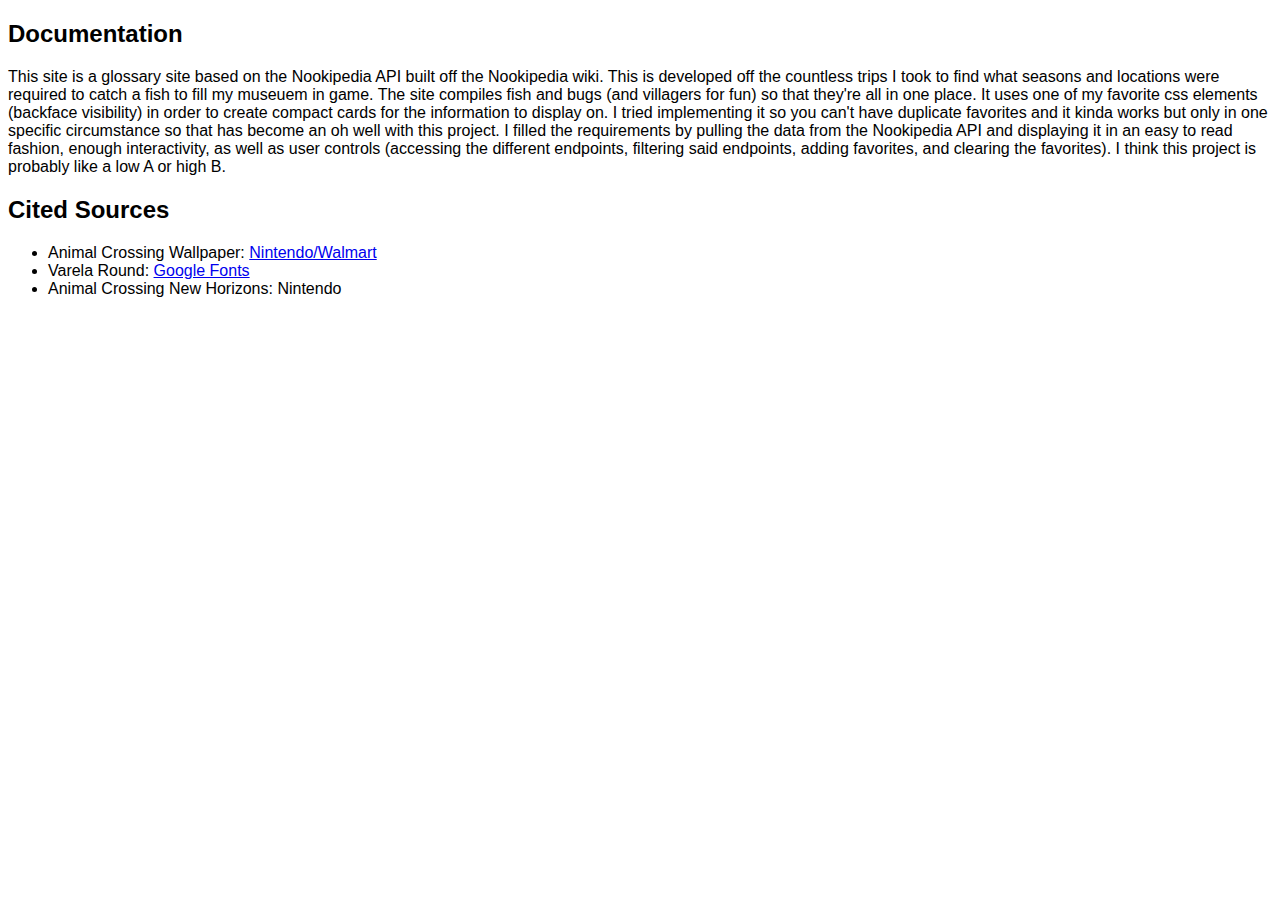
<file: 235/project2/doc.html>
<!DOCTYPE html>
<html lang="en">

<head>
    <meta charset="UTF-8">
    <meta http-equiv="X-UA-Compatible" content="IE=edge">
    <meta name="viewport" content="width=device-width, initial-scale=1.0">
    <title>Document</title>
    <style>
        * {
            font-family: 'Lucida Sans', 'Lucida Sans Regular', 'Lucida Grande', 'Lucida Sans Unicode', Geneva, Verdana, sans-serif;
        }
    </style>
</head>

<body>
    <h2>Documentation</h2>
    <p>This site is a glossary site based on the Nookipedia API built off the Nookipedia wiki. This is developed off the
        countless trips I took to find what seasons and locations were required to catch a fish to fill my museuem in
        game. The site compiles fish and bugs (and villagers for fun) so that they're all in one place. It uses one of
        my favorite css elements (backface visibility) in order to create compact cards for the information to display
        on. I tried implementing it so you can't have duplicate favorites and it kinda works but only in one specific
        circumstance so that has become an oh well with this project. I filled the requirements by pulling the data from
        the Nookipedia API and displaying it in an easy to read fashion, enough interactivity, as well as user controls
        (accessing the different endpoints, filtering said endpoints, adding favorites, and clearing the
        favorites). I think this project is probably like a low A or high B.</p>

    <h2>Cited Sources</h2>
    <ul>
        <li>Animal Crossing Wallpaper: <a
                href="https://i5.walmartimages.com/dfw/4ff9c6c9-a507/k2-_cf527332-1589-4381-9765-f62cec08a67d.v1.jpg">Nintendo/Walmart</a>
        </li>
        <li>Varela Round: <a href="https://fonts.google.com/specimen/Varela+Round?query=round#styles">Google Fonts</a>
        </li>
        <li>Animal Crossing New Horizons: Nintendo</li>
    </ul>
</body>

</html>
</file>
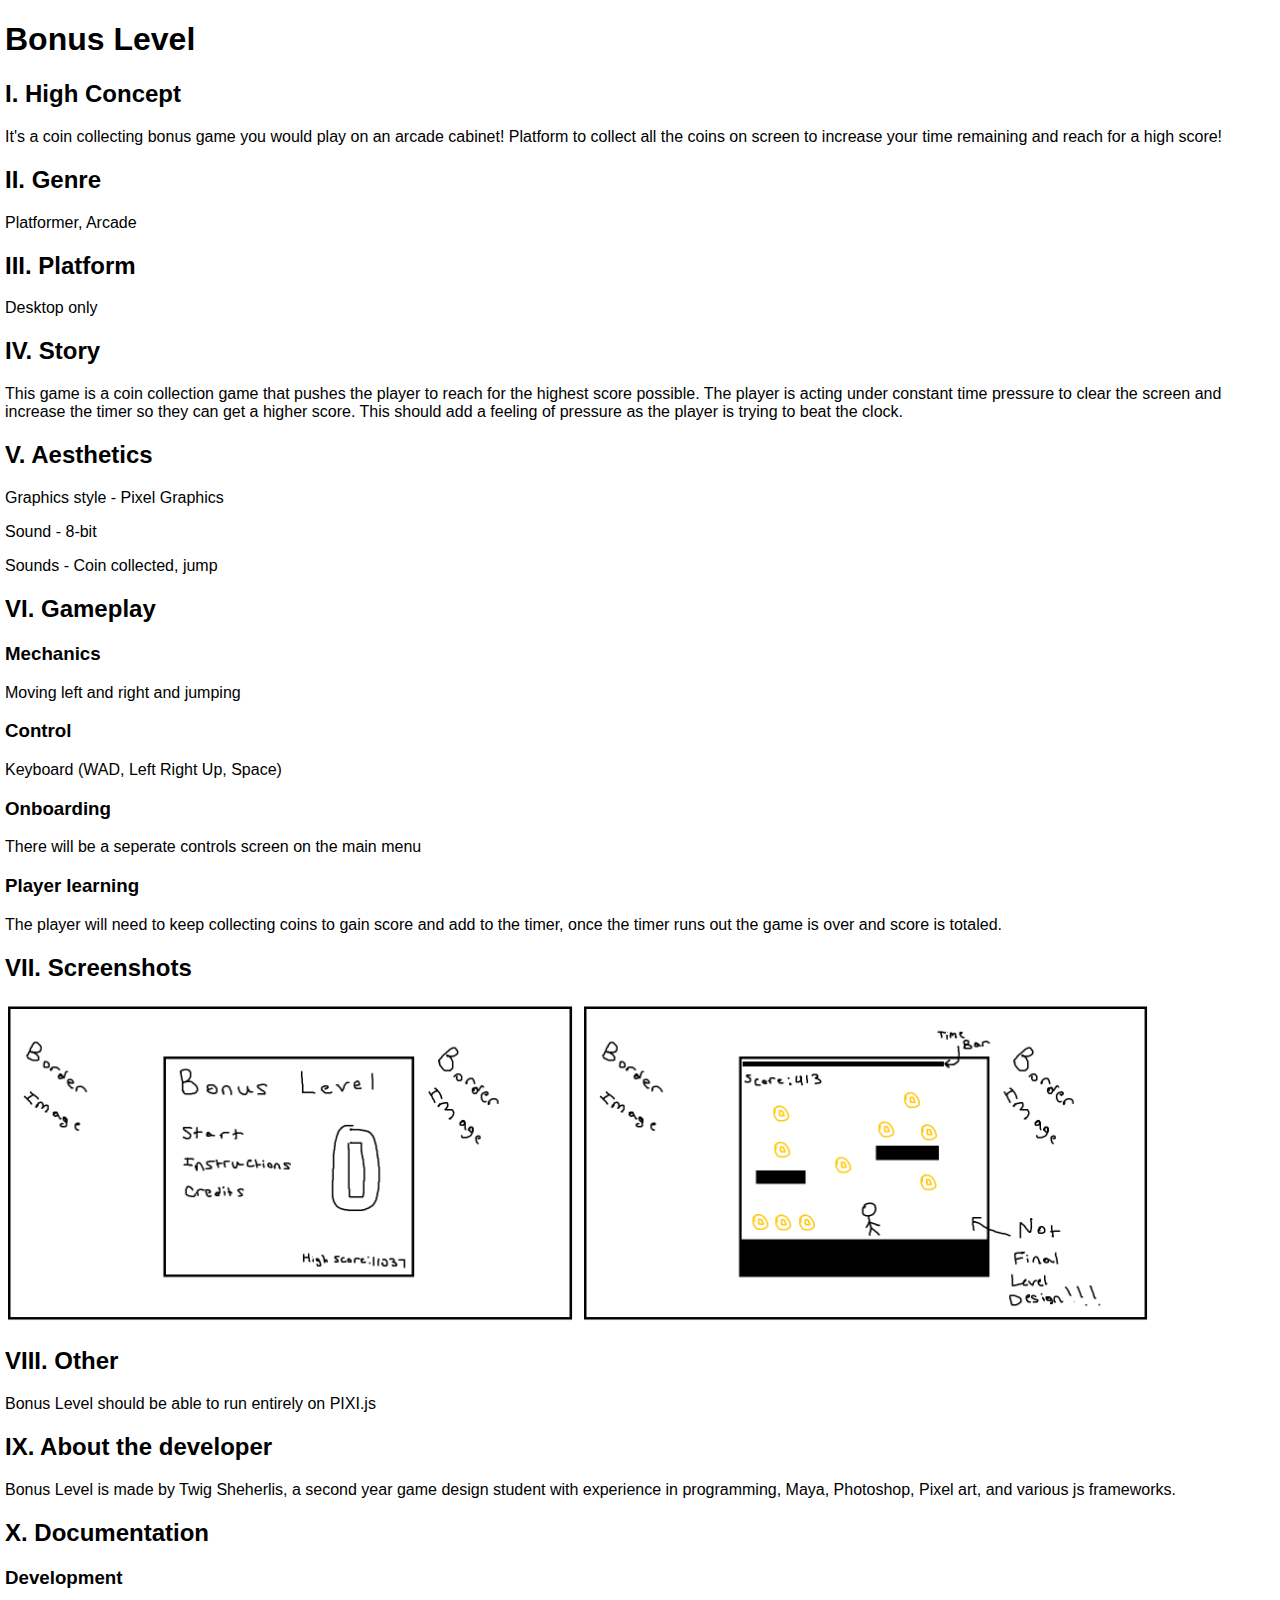
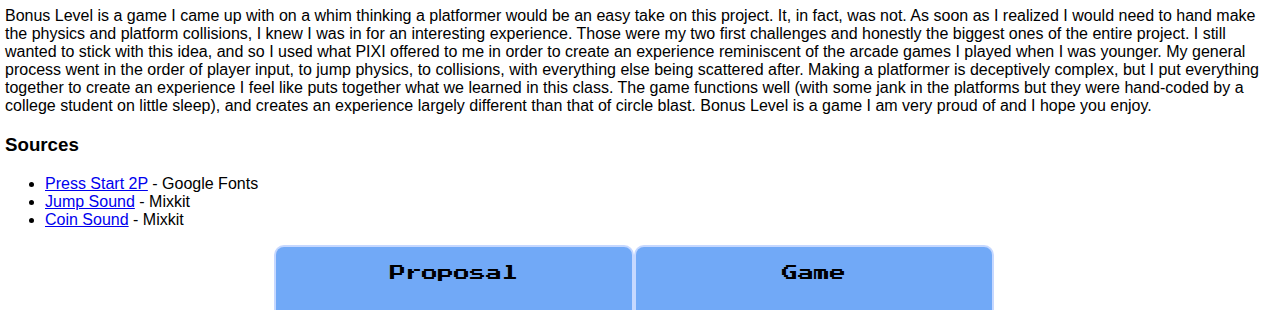
<file: 235/project3/proposal.html>
<!DOCTYPE html>
<html lang="en">

<head>
    <meta charset="UTF-8">
    <meta http-equiv="X-UA-Compatible" content="IE=edge">
    <meta name="viewport" content="width=device-width, initial-scale=1.0">
    <link rel="preconnect" href="https://fonts.googleapis.com">
    <link rel="preconnect" href="https://fonts.gstatic.com" crossorigin>
    <link href="https://fonts.googleapis.com/css2?family=Press+Start+2P&display=swap" rel="stylesheet">
    <title>Proposal</title>
    <style>
        * {
            font-family: 'Lucida Sans', 'Lucida Sans Regular', 'Lucida Grande', 'Lucida Sans Unicode', Geneva, Verdana, sans-serif;
        }

        body {
            margin: 0;
        }

        img {
            width: 45%;
        }

        footer {
            bottom: 0;
            width: 99vw;
        }

        #foot {
            display: flex;
            justify-content: center;
            text-align: center;
        }

        #concept {
            margin: 5px;
        }

        .nav {
            background-color: #71A9F7;
            border: 2px solid #C6D8FF;
            border-bottom: none;
            border-radius: 10px 10px 0 0;
            height: 3vh;
            width: 25vw;
            font-family: 'Press Start 2P', cursive;
            text-decoration: none;
            color: black;
            padding: 2vh;
        }

        .nav:visited {
            color: black;
        }
    </style>
</head>

<body>
    <section id="concept">
        <h1>Bonus Level</h1>

        <h2>I. High Concept</h2>
        <p>It's a coin collecting bonus game you would play on an arcade cabinet! Platform to collect all the coins on
            screen to increase your time remaining and reach for a high score!</p>

        <h2>II. Genre</h2>
        <p>Platformer, Arcade</p>

        <h2>III. Platform</h2>
        <p>Desktop only</p>

        <h2>IV. Story</h2>
        <p>This game is a coin collection game that pushes the player to reach for the highest score possible. The
            player is acting under constant time pressure to clear the screen and increase the timer so they can get a
            higher score. This should add a feeling of pressure as the player is trying to beat the clock.</p>

        <h2>V. Aesthetics</h2>
        <p>Graphics style - Pixel Graphics</p>
        <p>Sound - 8-bit</p>
        <p>Sounds - Coin collected, jump</p>

        <h2>VI. Gameplay</h2>
        <h3>Mechanics</h3>
        <p>Moving left and right and jumping</p>

        <h3>Control</h3>
        <p>Keyboard (WAD, Left Right Up, Space)</p>

        <h3>Onboarding</h3>
        <p>There will be a seperate controls screen on the main menu</p>

        <h3>Player learning</h3>
        <p>The player will need to keep collecting coins to gain score and add to the timer, once the timer runs out the
            game is over and score is totaled.</p>

        <h2>VII. Screenshots</h2>
        <img src="imgs/Bonus_Level_Title_Screen.png" alt="">
        <img src="imgs/Bonus_Level_Game_Screen.png" alt="">


        <h2>VIII. Other</h2>
        <p>Bonus Level should be able to run entirely on PIXI.js</p>

        <h2>IX. About the developer</h2>
        <p>Bonus Level is made by Twig Sheherlis, a second year game design student with experience in programming,
            Maya, Photoshop, Pixel art, and various js frameworks.</p>

        <h2>X. Documentation</h2>
        <h3>Development</h3>
        <p>Bonus Level is a game I came up with on a whim thinking a platformer would be an easy take on this project. It, in fact, was not. As soon as I realized I would need to hand make the physics and platform collisions, I knew I was in for an interesting experience. Those were my two first challenges and honestly the biggest ones of the entire project. I still wanted to stick with this idea, and so I used what PIXI offered to me in order to create an experience reminiscent of the arcade games I played when I was younger. My general process went in the order of player input, to jump physics, to collisions, with everything else being scattered after. Making a platformer is deceptively complex, but I put everything together to create an experience I feel like puts together what we learned in this class. The game functions well (with some jank in the platforms but they were hand-coded by a college student on little sleep), and creates an experience largely different than that of circle blast. Bonus Level is a game I am very proud of and I hope you enjoy.
        </p>
        <h3>Sources</h3>
        <ul>
            <li><a href="https://fonts.google.com/specimen/Press+Start+2P">Press Start 2P</a> - Google Fonts</li>
            <li><a href="https://mixkit.co/free-sound-effects/coin/">Jump Sound</a> - Mixkit</li>
            <li><a href="https://mixkit.co/free-sound-effects/coin/">Coin Sound</a> - Mixkit</li>
        </ul>


    </section>

    <footer>
        <section id="foot">
            <a href="proposal.html" class="nav">Proposal</a>
            <a href="index.html" class="nav">Game</a>
        </section>
    </footer>
</body>

</html>
</file>
<file: 235/gamepage/style.css>
header{
    background-color: rgb(114, 170, 133);
    height: 10vh;
}

body{
    margin: 0;
    background-color: rgb(162,228,184);
}

div{
    margin: 8px;
}


h1{
    margin: 0;
    padding: 3vh;
    font-family: 'Gill Sans', 'Gill Sans MT', Calibri, 'Trebuchet MS', sans-serif;
    text-align: center;
    color: rgb(107, 27, 168);
    border-bottom: 3px solid blue;
}

blockquote{
    background-color: rgba(0, 0, 0, 20%);
    padding: 1rem;
}

hr{
    color: black;
}
</file>
<file: 235/homepage/styles/style.css>
:root {
    --black: #0A0F0D;
    --gray: #C4CBCA;
    --purple: #2A1E5C;
    --pink: #EE4266;
    --blue: #3CBBB1;
}

html {
    font-size: 62.5%;
    color: var(--gray);
}

h1 {
    text-align: center;
    font-size: 3rem;
    border-bottom: 2px solid #3CBBB1;
    font-family: 'Lato', sans-serif;
}

body {
    background-color: var(--black);
}

.about {
    text-align: center;
}

#about-img {
    width: 20%;
}

#about-text {
    font-size: 2rem;
    font-family: 'Trebuchet MS', 'Lucida Sans Unicode', 'Lucida Grande', 'Lucida Sans', Arial, sans-serif;
}

.projects {
    display: flex;
    justify-content: space-evenly;
    
}

.project {
    font-size: 2.5rem;
}

a, a:link, a:visited, a:hover, a:active {
    font-family: 'Lato', sans-serif;
    color: var(--pink);
}

#info {
    text-align: center;
}

#github {
    font-size: 1.5rem;
}
</file>
<file: 235/project1/css/styles.css>
* {
    font-family: 'Poppins', sans-serif;
    scroll-behavior: smooth;
}

#head {
    display: grid;
    grid-template-columns: repeat(9, 1fr);
    grid-template-rows: repeat(6, 1fr);
    height: 77vh;
    width: 60vw;
    margin: auto;
    margin-bottom: 30px;
}

#head-img {
    grid-row: 2 / 6;
    grid-column: 1 / 10;
    background-image: url(../media/puck-duck.png);
    background-size: cover;
    z-index: -1
}

#nav {
    grid-row: 1 / 2;
    grid-column: 1 / 10;
    background-color: #1591d1;
    color: black;
    z-index: 2;
    display: flex;
    justify-content: center;
    align-items: center;
    font-size: 1.2rem;
    text-decoration: underline;
    font-size: 2.5rem;
    
}

#nav:hover {
    background-color: #dd4b62;
    color: white;
    transition: 1s;
}

#head-overlay {
    grid-row: 4 / 7;
    grid-column: 2 / span 3;
    background-color: rgba(110, 18, 167, 0.664);
    font-size: 6rem;
    color: white;
    font-weight: 300;
    overflow: hidden;
    text-align: center;
    line-height: 7rem;
}

#head-overlay p {
    margin-top: 30px;
    margin-left: 10px;
}

#head-text {
    grid-row: 5 / 7;
    grid-column: 6 / span 4;
    background-color: white;
    font-size: 2rem;
    overflow: hidden;
}

#head-text p {
    margin-left: 10px;
}

@media screen and (min-width: 850px) {
#content {
    display: grid;
    grid-template-columns: repeat(9, 1fr);
    grid-template-rows: repeat(8, 1fr);
    height: 104vh;
    width: 60vw;
    margin: auto;
}
}

.content-item {
    border: 5px solid white;
    font-size: 1.3rem;
    overflow: hidden;
}

.content-item p {
    margin-left: 10px;
    margin-right: 10px;
    color: white;
}

.content1 {
    grid-row: 1 / span 2;
    grid-column: 1 / span 4;
    background-color: #a231e9;
    display: flex;
    align-items: center;
}

.content1 img {
    width: 6rem;
    float: left;
    margin: auto 10px;
}

.content2 {
    grid-row: 1 / span 2;
    grid-column: 5 / span 2;
    background-color: #1591d1;
    display: flex;
    align-items: center;
}

.content3 {
    grid-row: 1 / span 2;
    grid-column: 7 / span 3;
    background-color: #a231e9;
}

.content3 img {
    width: 40%;
    float: right;
    margin-right: 5px;
    margin-top: 5px;
}

.content3 p {
    margin-bottom: 5px;
    margin-top: 20%;
}

.content4 {
    grid-row: 3 / span 4;
    grid-column: 1 / span 3;
    background-color: #dd4b62;
    display: grid;
    grid-template-rows: repeat(4, 1fr);
}

.content4-img {
    grid-row: 2 / 5;
    background-color: black;
    background-image: url(../media/clear3Star.png);
    background-size: cover;
}

.content5 {
    grid-row: 3 / span 4;
    grid-column: 4 / span 2;
    background-color: #3ab8f2;
}

.content5 p {
    color: black;
}

.content5 li {
    margin: auto 5px;
}

.content6 {
    grid-row: 3 / span 2;
    grid-column: 6 / span 3;
    background-color: #1591d1;
    font-size: 1.5rem;
    display: flex;
    align-items: center;
    overflow: hidden;
}

.content6 p {
    margin: 5px;
    overflow: hidden;
}


.content7 {
    grid-row: 5 / span 2;
    grid-column: 6 / span 4;
    background-color: #dd4b62;
    overflow: hidden;
    display: flex;
    align-items: center;
}

.content7 img {
    float: left;
    height: 80%;
}

.content8 {
    grid-row: 7 / span 2;
    grid-column: 1 / span 2;
    background-color: #a231e9;
    display: flex;
    flex-direction: column;
    align-items: center;
    border-right: none;
}

.content8 img {
    width: 8rem;
    margin: 10px auto;
}

.content9 {
    grid-row: 6 / span 2;
    grid-column: 3 / span 2;
    background-color: #1591d1;
    display: flex;
    align-items: center;
    border: 10px solid white;
}

.content10 {
    grid-row: 8;
    grid-column: 3 / span 2;
    background-color: #dd4b62;
    border: 10px solid white;
    border-top: none;
    border-bottom: 5px solid white;
}

.content11 {
    grid-row: 7 / span 2;
    grid-column: 5 / span 3;
    background-image: url(../media/screenshot.png);
    background-size: cover;
}

.content12 {
    grid-row: 7 / span 2;
    grid-column: 8 / span 2;
    background-color: #a231e9;
    display: flex;
    align-items: center;
}

footer {
    text-align: right;
    width: 60vw;
    margin: auto
}

#link {
    width: 50%;
    font-size: 2rem;
    display: flex;
    justify-content: space-evenly;
    align-items: center;
    margin-left: auto;
    margin-right: 0;
}

a:link, a:visited, a:active, a:focus, a:hover {
    text-decoration: none;
    color:#1591d1;
}
</file>
<file: 235/project1/css/mobile.css>
@media screen and (max-width: 1250px) {
    #head {
        display: grid;
        grid-template-columns: repeat(9, 1fr);
        grid-template-rows: repeat(6, 1fr);
        height: 70vw;
        width: 90vw;
        margin: auto;
        margin-bottom: 30px;
    }

    #nav {
        grid-row: 1 / 2;
        grid-column: 1 / 10;
        background-color: #1591d1;
        color: black;
        z-index: 2;
        display: flex;
        justify-content: center;
        align-items: center;
        font-size: 1.2rem;
        text-decoration: underline;
        font-size: 2rem;
    }

    #head-overlay {
        font-size: 2.5rem;
        line-height: 4rem;
        grid-row: 4 / 7;
        grid-column: 1 / span 4;
    }

    #head-text {
        font-size: .9rem;
        line-height: 1.2rem;
        grid-row: 5 / 7;
        grid-column: 5 / span 5;
    }

    #content {
        display: grid;
        grid-template-columns: repeat(4, 1fr);
        grid-template-rows: repeat(17, 1fr);
        height: 280vw;
        width: 90vw;
        margin: auto;
    }

    .content-item {
        border: 5px solid white;
        font-size: 1.3rem;
        overflow: hidden;
    }

    .content-item p {
        margin-left: 5px;
        margin-right: 5px;
        color: white;
        font-size: 1.1rem;
    }

    .content1 {
        grid-row: 1 / span 2;
        grid-column: 1 / span 4;
        background-color: #a231e9;
        display: flex;
        align-items: center;
    }

    .content1 img {
        width: 6rem;
        float: left;
        margin: auto 10px;
    }

    .content2 {
        grid-row: 3 / span 2;
        grid-column: 1 / span 2;
        background-color: #1591d1;
        display: flex;
        align-items: center;
    }

    .content3 {
        grid-row: 3 / span 2;
        grid-column: 3 / span 2;
        background-color: #a231e9;
    }

    .content3 img {
        width: 25%;
        float: right;
        margin: 5px;
        margin-top: 3.75%;
    }

    .content3 p {
        margin-top: 7.5%;
    }

    .content4 {
        grid-row: 5 / span 4;
        grid-column: 1 / span 2;
        background-color: #dd4b62;
        display: grid;
        grid-template-rows: repeat(4, 1fr);
    }

    .content4-img {
        grid-row: 2 / 5;
        background-color: black;
        background-image: url(../media/clear3Star.png);
        background-size: cover;
    }

    .content5 {
        grid-row: 5 / span 4;
        grid-column: 3 / span 2;
        background-color: #3ab8f2;
    }

    .content5 p {
        color: black;
    }

    .content5 li {
        font-size: 1.1rem;
    }

    .content6 {
        grid-row: 9 / 11;
        grid-column: 1 / span 2;
        background-color: #1591d1;
        font-size: 1.5rem;
        display: flex;
        align-items: center;
        overflow: hidden;
    }

    .content6 p {
        margin: 5px;
        overflow: hidden;
    }

    .content7 {
        grid-row: 11 / 13;
        grid-column: 1 / span 4;
        background-color: #dd4b62;
        overflow: hidden;
        display: flex;
        align-items: center;
    }

    .content7 img {
        float: left;
        height: 80%;
    }

    .content8 {
        grid-row: 13 / span 3;
        grid-column: 1 / span 2;
        background-color: #a231e9;
        display: flex;
        flex-direction: column;
        align-items: center;
        border-right: none;
    }

    .content8 img {
        width: 6rem;
        margin: 10px auto;
    }

    .content9 {
        grid-row: 9 / 11;
        grid-column: 3 / span 2;
        background-color: #1591d1;
        display: flex;
        align-items: center;
    }

    .content10 {
        grid-row: 16 / 18;
        grid-column: 1 / span 2;
        background-color: #dd4b62;
        margin-top: 5px;
        display: flex;
        align-items: center;
    }

    .content11 {
        grid-row: 13 / 16;
        grid-column: 3 / span 2;
        background-image: url(../media/screenshot.png);
        background-size: cover;
    }

    .content12 {
        grid-row: 16 / 18;
        grid-column: 3 / span 4;
        background-color: #a231e9;
        display: flex;
        align-items: center;
        justify-content: center;
    }

    footer {
        text-align: right;
        width: 90vw;
        margin: auto
    }
    
    #link {
        width: 100%;
        font-size: 1.5rem;
        display: flex;
        justify-content: space-evenly;
        align-items: center;
        margin-left: auto;
        margin-right: 0;
    }
}
</file>
<file: 235/project2/style/styles.css>
:root {
    --blue: #46C1B6;
    --green: #0D1B1E;
    --pink: #F2CEE6;
    --brown: #A63D40;
    --yellow: #E9B872;
    --white: #EEE5E9;
}

html {
    background-image: url(../imgs/animal_crossing_wallpaper.png);
    background-attachment: fixed;
    font-family: 'Varela Round', sans-serif;
}

h1 {
    text-align: center;
    color: var(--white);
    -webkit-text-stroke: 1px var(--green);
    font-size: 4rem;
    background-color: #46c1b7b7;
    width: fit-content;
    border-radius: 10px;
    margin: 0 auto;
}

.container {
    display: flex;
    flex-wrap: wrap;
    justify-content: space-between;
}

.result {
    width: 20%;
    height: 15rem;
    margin: 2.5% 2.5%;
    position: relative;
    border-radius: 10px;
}

@media screen and (max-width: 850px) {
    .result {
        width: 40%;
        height: 20rem;
    }
}

.result-card {
    position: relative;
    width: 100%;
    height: 100%;
    text-align: center;
    transition: transform 0.6s;
    transform-style: preserve-3d;
    border: 5px solid var(--green);
    border-radius: 10px;
    z-index: 10;
}

.front img {
    width: 70%;
}

.front p {  
    backface-visibility: hidden;
    transform: rotateY(0deg);
}

.front {
    z-index: 1;
    position: absolute;
    display: flex;
    justify-content: center;
    align-items: center;
    background-color: var(--pink);
}

.back {
    transform: rotateY(180deg);
    background-color: var(--pink);
}

.back p {
    margin-left: 10px;
    margin-right: 10px;
}

.front, .back, .card-img, .name {
    position: absolute;
    width: 100%;
    height: 100%;
    backface-visibility: hidden;
}

.result-card:hover {
    transform: rotateY(180deg)
}

p {
    text-align: center;
}

#buttons {
    height: 2rem;
}

#clear {
    display: block;
    margin: 0 auto;
}

#instructions {
    background-color: var(--white);
    font-size: 1.2rem;
    width: 35%;
    margin: auto;
    margin-top: 20px;
    border-radius: 12px;
}

ul {
    list-style: none;
    display: flex;
    justify-content: space-around;
}

button{
    color: var(--green);
    width: 6rem;
    height: 2rem;
    background-color: var(--yellow);
    border: 1px solid var(--green);
    border-radius: 20px;
    font-size: 1.1rem;
    box-shadow: 1px 1px #0D1B1E;
}

button:active {
    background-color: var(--brown);
    color: var(--white);
    box-shadow: inset 1px 1px #0D1B1E;
}

select {
    background-color: var(--white);
    border-radius: 10px;
    width: 8rem;
    height: 2rem;
    border: 1px solid var(--green);
}

a, a:visited, a:active {
    background-color: var(--blue);  
    color: var(--green);
}
</file>
<file: 235/gif-finder/styles/styles.css>
* {
    font-family: verdana, tahoma, sans-serif;
}

header {
    background: url(../images/cats.jpg);
    height: 195px;
}

header h1 {
    margin: 0;
    color: blue;
    text-align: center;
    font-size: 100px;
    padding-top: 35px;
}

#status {
    font-style: italic;
}

#content {
    margin: 0 auto;
    width: 90%;
    display: grid;
    grid-template-columns: repeat(auto-fit, minmax(200px,1fr));
    gap: 40px 20px;
}

.result {
    display: flex;
    flex-direction: column;
}

.result img {
    width: 100%;
    box-shadow: 0 10px 20px 0 rgba(0, 0, 0, .4);
}

.result span {
    order: -1;
}

/*.result {
    position: relative;
    height: 175px;
    width: 100px;
    float: left;
    border: 1px solid gray;
    padding: 5px;
    margin-left: 10px;
    margin-bottom: 10px;
}

.result img {
    position: absolute;
    left: 5px;
    bottom: 5px;
    display: block;

}

.result span {
    font-size: 12px;
    font-weight: bold;
    display: block;
}

.result audio {
    width: 130px;
}*/

button {
    display: inline-block;
    cursor: pointer;

    border-style: solid;
    border-width: 1px;
    border-radius: 50px;
    padding: 10px 18px;
    box-shadow: 0 1px 4px rgba(0, 0, 0, .6);
    font-size: 9.5pt;
    font-weight: bold;
    color: #fff;
    text-shadow: 0 1px 3px rgba(0, 0, 0, .4);
    font-family: sans-serif;
    text-decoration: none;
}

button.green {
    border-color: #8fc800;
    background: #8fc800;
    background: linear-gradient(top, #8fc800 0%, #438c00 100%);
}

button:hover {
    background: #8fDD00;
}

button:active {
    background: #8fFF00;
    box-shadow: 0 0 6px rgba(0, 0, 0, .6);
}

button:focus {
    outline: 0;
}

.widgets {
    margin-top: 1em;
    margin-bottom: 1em;
}
</file>
<file: 235/project1/css/specstyles.css>
* {
    font-family: 'Roboto', sans-serif;
}

#head {
    display: grid;
    grid-template-columns: repeat(9, 1fr);
    grid-template-rows: repeat(6, 1fr);
    height: 39.6vw;
    width: 60vw;
    margin: auto;
    margin-bottom: 30px;
}

#head-img {
    grid-row: 2 / 6;
    grid-column: 1 / 10;
    background-image: url(../media/woman-mountain.jpg);
    background-size: cover;
    z-index: -1
}

#logo {
    grid-row: 1 / 2;
    grid-column: 1;
    background-color: #1591d1;
    z-index: 2;
}

#head-overlay {
    grid-row: 4 / 7;
    grid-column: 2 / span 3;
    background-color: rgba(217, 69, 93, .5);
    font-size: 4rem;
    color: white;
    font-weight: 300;
    overflow: hidden;
}

#head-overlay p {
    margin-top: 30px;
    margin-left: 10px;
}

#head-text {
    grid-row: 5 / 7;
    grid-column: 6 / span 4;
    background-color: white;
    font-size: 2rem;
    overflow: hidden;
}

#head-text p {
    margin-left: 10px;
}

.content {
    display: grid;
    grid-template-columns: repeat(9, 1fr);
    grid-template-rows: repeat(8, 1fr);
    height: 53.4vw;
    width: 60vw;
    margin: auto;
}

.content-item {
    border: 5px solid white;
    font-size: 1.5rem;
    overflow: hidden;
}

.content-item p {
    margin-left: 5px;
    margin-right: 5px;
}

.content1 {
    grid-row: 1 / span 2;
    grid-column: 1 / span 4;
    background-color: #f5f5f5;
    display: flex;
    align-items: center;
}

.content1 img {
    width: 10rem;
    float: left;
}

.content2 {
    grid-row: 1 / span 2;
    grid-column: 5 / span 2;
    background-color: #1591d1;
    color: white;
    display: flex;
    align-items: center;
}

.content3 {
    grid-row: 1 / span 2;
    grid-column: 7 / span 3;
    background-color: #f5f5f5;
}

.content3 img {
    width: 45%;
    float: right;
}

.content3 p {
    margin-bottom: 5px;
    margin-top: 40%;
}

.content4 {
    grid-row: 3 / span 4;
    grid-column: 1 / span 3;
    background-color: #dd4b62;
    display: grid;
    grid-template-rows: repeat(4, 1fr);
    color: white;
}

.content4-img {
    grid-row: 2 / 5;
    background-image: url(../media/man-computer.jpg);
    background-size: cover;
}

.content5 {
    grid-row: 3 / span 4;
    grid-column: 4 / span 2;
    background-color: #3ab8f2;
}

.content6 {
    grid-row: 3 / span 2;
    grid-column: 6 / span 3;
    background-color: #1591d1;
    font-size: 1.5rem;
    display: flex;
    align-items: center;
    overflow: hidden;
}

.content6 p {
    margin: 5px;
    color: white;
    overflow: hidden;
}

.content7 {
    grid-row: 5 / span 2;
    grid-column: 6 / span 4;
    background-color: #dd4b62;
    overflow: hidden;
    color: white;
    display: flex;
    align-items: center;
}

.content7 img {
    float: left;
    height: 80%;
}

.content8 {
    grid-row: 7 / span 2;
    grid-column: 1 / span 2;
    background-color: #f5f5f5;
    display: flex;
    flex-direction: column;
    align-items: center;
}

.content8 img {
    width: 70%;
}

.content9 {
    grid-row: 6 / span 2;
    grid-column: 3 / span 2;
    background-color: #1591d1;
    color: white;
    display: flex;
    align-items: center;
}

.content10 {
    grid-row: 8;
    grid-column: 3 / span 2;
    background-color: #dd4b62;
    color: white;
}

.content11 {
    grid-row: 7 / span 2;
    grid-column: 5 / span 3;
    background-image: url(../media/woman-headphones.jpg);
    background-size: cover;
}

.content12 {
    grid-row: 7 / span 2;
    grid-column: 8 / span 2;
    background-color: #f5f5f5;
    display: flex;
    align-items: center;
}

footer {
    text-align: right;
    width: 60vw;
    margin: auto
}

#link {
    width: 75%;
    font-size: 2rem;
    display: flex;
    justify-content: space-evenly;
    align-items: center;
    margin-left: auto;
    margin-right: 0;
}

a:link, a:visited, a:active, a:focus, a:hover {
    text-decoration: none;
    color:#1591d1;
}
</file>
